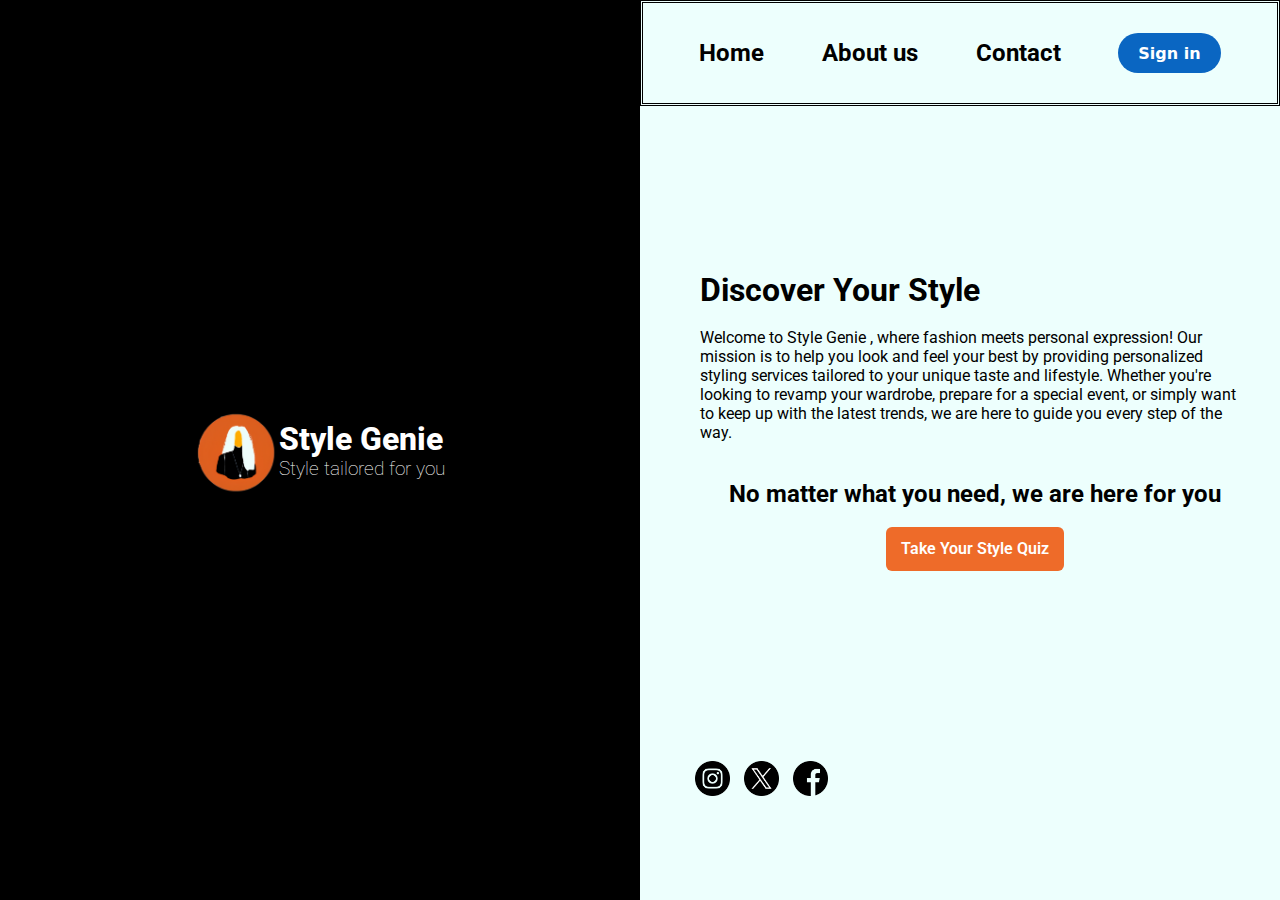
<file: Index.html>
<!DOCTYPE html>
<html lang="en">

<head>
    <meta charset="UTF-8">
    <meta name="viewport" content="width=device-width, initial-scale=1.0">
    <title>Style Genie</title>
    <link rel="shortcut icon" href="logo (2).png" type="image/x-icon">
    <link rel="preconnect" href="https://fonts.googleapis.com">
    <link rel="preconnect" href="https://fonts.gstatic.com" crossorigin>
    <link
        href="https://fonts.googleapis.com/css2?family=Roboto:ital,wght@0,100;0,300;0,400;0,500;0,700;0,900;1,100;1,300;1,400;1,500;1,700;1,900&display=swap"
        rel="stylesheet">
    <link rel="stylesheet" href="Style.css">
</head>

<body>
    <main>
        <div class="left">
            <div class="logo">
                <img src="logo (2).png" alt="" height="100px">
                <div>
                    <h1 class="roboto-bold">Style Genie</h1>
                    <h3 class="roboto-thin">Style tailored for you</h3>
                </div>
            </div>
        </div>
        <div class="right">
            <nav class="roboto-regular">
                <h2>Home</h2>
                <h2>About us</h2>
                <h2>Contact</h2>
                <a class="sign" href="./login/login.html">Sign in</a>
            </nav>
            <div class="content">
                <div>
                    <h1>Discover Your Style</h1>
                    <br>
                    <p>Welcome to Style Genie , where fashion meets personal expression! Our mission is to help you look and feel your best by providing personalized styling services tailored to your unique taste and lifestyle. Whether you're looking to revamp your wardrobe, prepare for a special event, or simply want to keep up with the latest trends, we are here to guide you every step of the way.</p>
                    <br>
                    <br>
                    <div>
                    <h2>No matter what you need, we are here for you</h2>
                    <br>
                    <a class="btn" href="Quiz/Quiz.html">Take Your Style Quiz</a>
                    </div>
                </div>
                
            </div>
            <div class="icons">
                <img src="instagram.png" alt="insta">
                <img src="twitter.png" alt="X">
                <img src="facebook.png" alt="fb">
            </div>
        </div>
    </main>
</body>

</html>
</file>
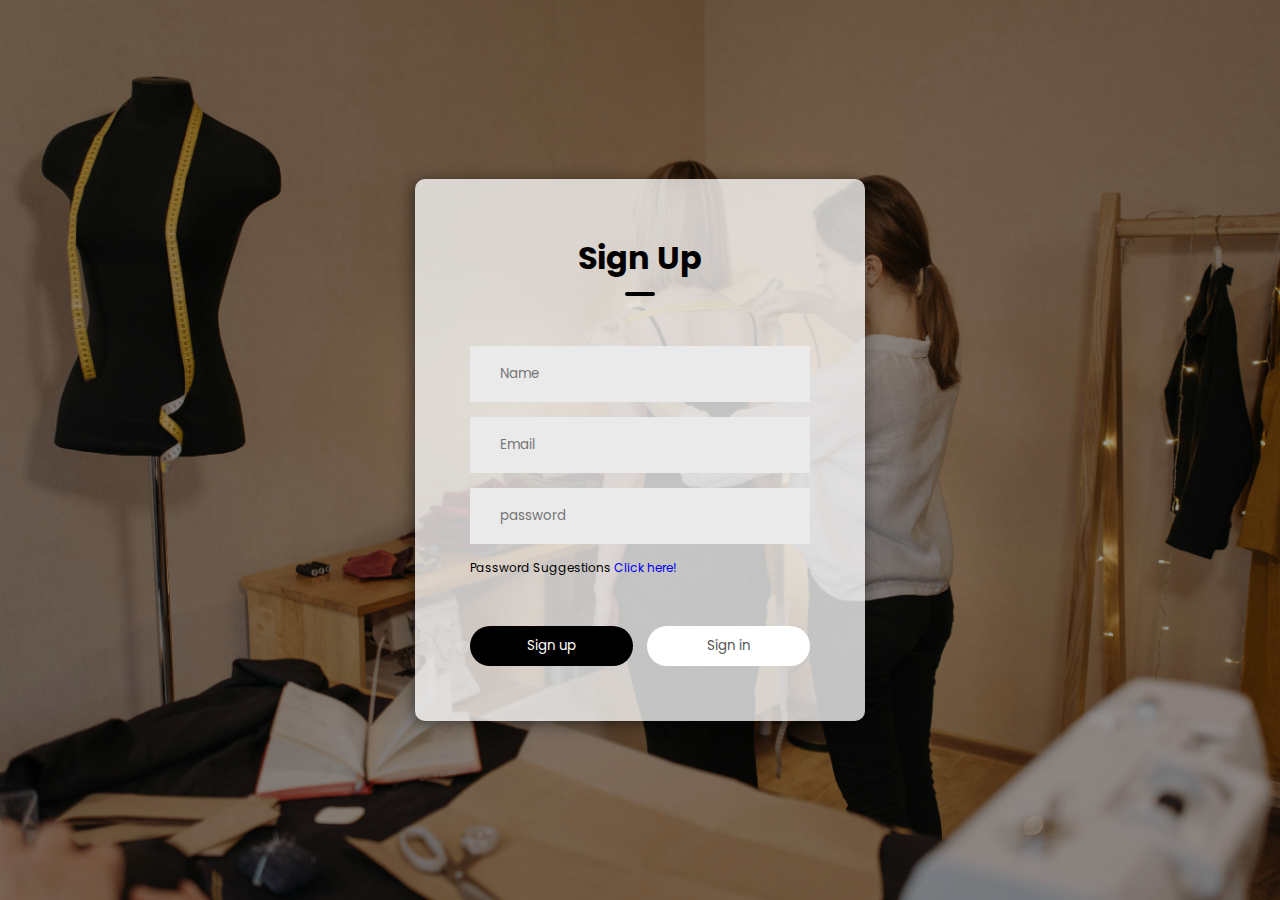
<file: login/login.html>
<!DOCTYPE html>
<html lang="en">

<head>
    <meta charset="UTF-8">
    <meta name="viewport" content="width=device-width, initial-scale=1.0">
    <link rel="shortcut icon" href="logo (2).png" type="image/x-icon">
    <title>Login Page</title>
    <link rel="stylesheet" href="style.css">
    <link rel="stylesheet" href="https://cdnjs.cloudflare.com/ajax/libs/font-awesome/6.6.0/css/all.min.css"
        integrity="sha512-Kc323vGBEqzTmouAECnVceyQqyqdsSiqLQISBL29aUW4U/M7pSPA/gEUZQqv1cwx4OnYxTxve5UMg5GT6L4JJg=="
        crossorigin="anonymous" referrerpolicy="no-referrer" />
    <link rel="preconnect" href="https://fonts.googleapis.com">
    <link rel="preconnect" href="https://fonts.gstatic.com" crossorigin>
    <link
        href="https://fonts.googleapis.com/css2?family=Poppins:ital,wght@0,100;0,200;0,300;0,400;0,500;0,600;0,700;0,800;0,900;1,100;1,200;1,300;1,400;1,500;1,600;1,700;1,800;1,900&family=Roboto:ital,wght@0,100;0,300;0,400;0,500;0,700;0,900;1,100;1,300;1,400;1,500;1,700;1,900&display=swap"
        rel="stylesheet">
    <script src="app.js" defer></script>
</head>

<body>
    <div class="container">
    <div class="form-box">
    <h1 class="title">Sign Up</h1>
    <div class="underline"></div>
    <form>
        <div class="input-group">
        <div class="input-field namefield">
        <i class="fa-solid fa-user"></i>
        <input type="text" placeholder="Name">
        </div>
        <div class="input-field">
        <i class="fa-solid fa-at"></i>
        <input type="email" placeholder="Email">
        </div>
        <div class="input-field">
        <i class="fa-solid fa-key"></i>
        <input type="password" placeholder="password">
        </div>
        <p><span class="text">Password Suggestions</span> <a href="#">Click here!</a></p>
        </div>
        <div class="btn-field">
            <button type="button" class="signUpBtn">Sign up</button>
            <button type="button" class="disable signInBtn">Sign in</button>
        </div>
    </form>
    </div>
    </div>
</body>

</html>
</file>
<file: Style.css>
* {
    margin: 0;
    padding: 0;
    box-sizing: border-box;
    font-family: "Roboto", sans-serif;
}
main {
    display: grid;
    grid-template-columns: 1fr 1fr;
    height: 100vh;
}
.left {
    background-color: black;
    display: flex;
    justify-content: center;
    align-items: center;
    color: white;
}
.logo {
    display: flex;
    align-items: center;
}
.logo > h1 {
    font-size: x-large;
    font-weight: 900;
}
.roboto-bold {
    font-family: "Roboto", sans-serif;
    font-weight: 800;
    font-style: normal;
}
.roboto-thin {
    font-family: "Roboto", sans-serif;
    font-weight: 100;
    font-style: normal;
}
.right {
    background-color: #edfffd;
}
nav {
    display: flex;
    padding: 30px;
    justify-content: space-around;
    border-color: #000000;
    border-style: double;
    align-items: center;
    gap: 5px;
}
nav > h2 {
    cursor: pointer;
}
.roboto-regular {
    font-family: "Roboto", sans-serif;
    font-weight: 400;
    font-style: normal;
}
.sign {
    text-decoration: none;
    align-items: center;
    background-color: #0A66C2;
    border: 0;
    border-radius: 100px;
    box-sizing: border-box;
    color: #ffffff;
    cursor: pointer;
    display: inline-flex;
    font-family: -apple-system, system-ui, "Segoe UI", Roboto, "Helvetica Neue", "Fira Sans", Ubuntu, Oxygen, "Oxygen Sans", Cantarell, "Droid Sans", "Apple Color Emoji", "Segoe UI Emoji", "Segoe UI Symbol", "Lucida Grande", Helvetica, Arial, sans-serif;
    font-size: 16px;
    font-weight: 600;
    justify-content: center;
    max-width: 480px;
    min-height: 40px;
    min-width: 0px;
    overflow: hidden;
    padding: 0px;
    padding-left: 20px;
    padding-right: 20px;
    text-align: center;
    vertical-align: middle;
}
.sign:hover {
    opacity: 90%;
}
.content {
    margin-left: 30px;
    display: flex;
    justify-content: center;
    align-items: center;
    height: 70vh;
    padding: 30px;
}
.content > p {
    line-height: 8px;
}
.content > div > div {
    display: flex;
    flex-direction: column;
    justify-content: center;
    align-items: center;
}
.btn {
    background-color: #ee6b29;
    border: none;
    color: #fff;
    font-size: 16px;
    border-radius: 0;
    padding: 0 15px;
    line-height: 44px;
    font-weight: 600;
    border-radius: 6px;
    cursor: pointer;
    text-decoration: none;
}
.btn:hover {
    opacity: 90%;
}
.icons {
    margin: 20px;
    margin-left: 50px;
}
.icons > img {
    position: relative;
    height: 35px;
    margin: 5px;
    cursor: pointer;
}
.icons > img:hover {
    transform: translateY(-5px);
}
/* Media Queries */

/* Mobile */
@media (max-width: 767px) {
    main {
        grid-template-columns: 1fr;
    }

    .content {
        margin-left: 0;
        flex-direction: row;
        height: auto;
        padding: 15px;
    }

    .sign {
        font-size: 14px;
        padding-left: 15px;
        padding-right: 15px;
    }

    nav {
        flex-direction: row;
        border: #000000;
        border-radius: 10px;
        border-style: double;
        padding: 15px;
    }

    .icons {
        margin: 10px;
        margin-left: 20px;
    }
}

/* Tablet */
@media (min-width: 768px) and (max-width: 1024px) {
    main {
        grid-template-columns: 1fr 1fr;
    }

    .content {
        margin-left: 15px;
        padding: 20px;
    }

    .sign {
        font-size: 15px;
        padding-left: 18px;
        padding-right: 18px;
    }

    nav {
        padding: 20px;
    }

    .icons {
        margin: 15px;
        margin-left: 30px;
    }
}
/* Desktop */
@media (min-width: 1025px) {
}
</file>
<file: login/style.css>
* {
    margin: 0;
    padding: 0;
    box-sizing: border-box;
    font-family: "Poppins", sans-serif;
}

.container {
    width: 100%;
    height: 100vh;
    background-image: linear-gradient(rgba(0,0,0,0.4),rgba(0,0,0,0.4)), url(pexels-pavel-danilyuk-6461063.jpg);
    background-repeat: no-repeat;
    background-size: cover;
    display: flex;
    justify-content: center;
    align-items: center;
}

.form-box {
    width: 90%;
    max-width: 450px;
    min-width: 350px;
    background-color: rgba(255, 255, 255, 0.76);
    padding: 55px;
    text-align: center;
    border-radius: 10px;
    box-shadow: -2px 2px 15px rgba(0,0,0,0.5);
}

.form-box h1 {
    font-size: 32px;
    color: black;
}

.form-box .underline {
    width: 30px;
    height: 4px;
    background-color: black;
    margin: 10px auto 50px auto;
    border-radius: 5px;
    transition: transform 0.5s;
}

.input-field {
    background: #eaeaea;
    margin: 15px 0;
    display: flex;
    align-items: center;
    max-height: 60px;
    transition: max-height 0.5s;
    overflow: hidden;
}

.input-field input {
    width: 100%;
    background: transparent;
    border: 0;
    outline: 0;
    padding: 18px 15px;
}

.input-field i {
    margin-left: 15px;
    color: #999;
}

form p {
    text-align: left;
    font-size: 12px;
}

form p a {
    text-decoration: none; 
    /* color: black; */
}

.btn-field {
    width: 100%;
    display: flex;
    justify-content: space-between;
}

.btn-field button {
    flex-basis: 48%;
    background-color: black;
    color: white;
    height: 40px;
    border-radius: 20px;
    border: none;
    cursor: pointer;
    transition: background 1s;
}

.input-group {
    height: 280px;
}

button.disable {
    background-color: #ffffff;
    color: #555;
}

/* Media Queries */

/* Mobile */
@media (max-width: 767px) {
    .form-box {
        padding: 30px;
    }

    .form-box h1 {
        font-size: 24px;
    }

    .input-field {
        margin: 10px 0;
    }

    .input-field input {
        padding: 14px 10px;
    }

    .btn-field {
        flex-direction: column;
    }

    .btn-field button {
        width: 100%;
        margin: 5px 0;
    }
}

/* Tablet */
@media (min-width: 768px) and (max-width: 1024px) {
    .form-box {
        padding: 40px;
    }

    .form-box h1 {
        font-size: 28px;
    }

    .input-field {
        margin: 12px 0;
    }

    .input-field input {
        padding: 16px 12px;
    }

    .btn-field {
        flex-direction: row;
    }

    .btn-field button {
        width: 48%;
    }
}

/* Desktop */
@media (min-width: 1025px) {
    /* No specific styles needed; default styles apply */
}
</file>
